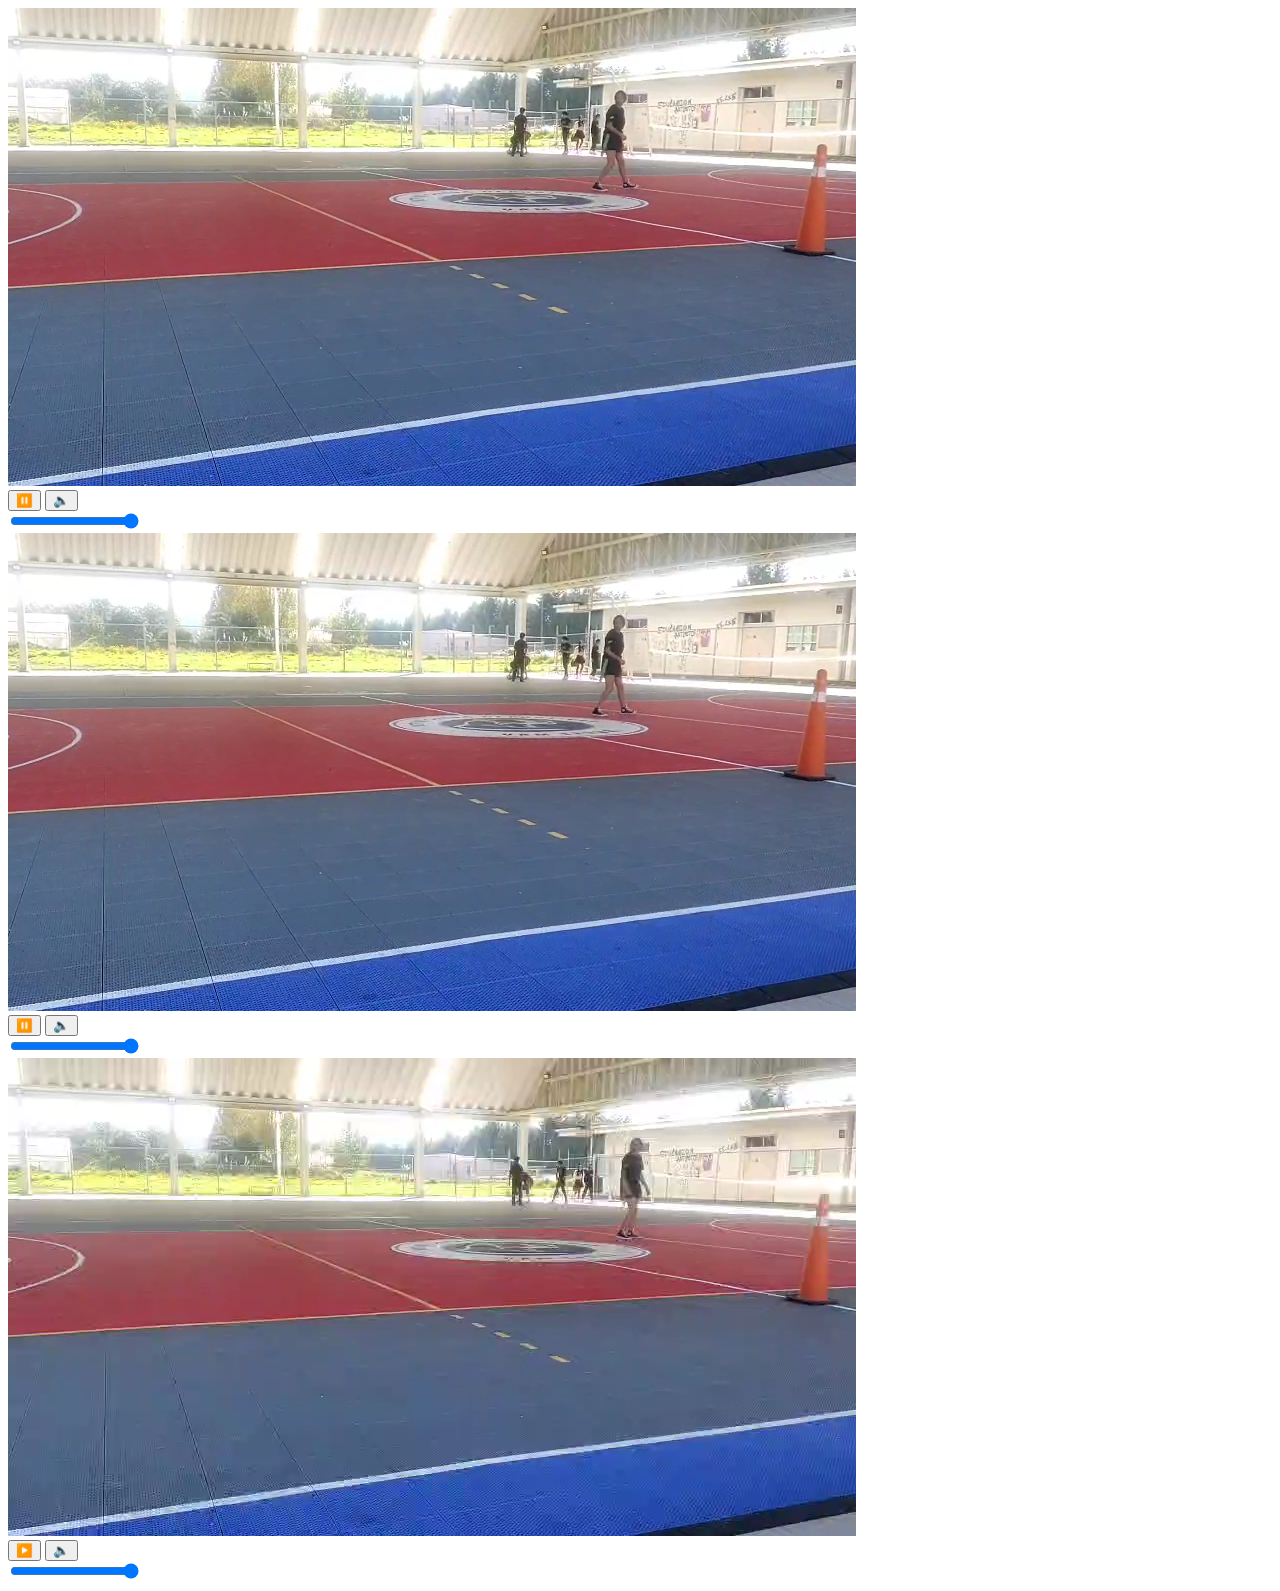
<file: main.html>
<!DOCTYPE html>
<html lang="es">
<head>
  <meta charset="UTF-8">
  <meta name="viewport" content="width=device-width, initial-scale=1.0">
  <title>sinfonia urbana</title>
  <link rel="stylesheet" href="style.css">
</head>
</head>
<body>
  <div class="container-general">

    <!-- Contenedor 1 -->
    <div class="video-container">
      
      <video class="video" autoplay loop muted>
        <source src="assets/basket.mp4" type="video/mp4" />
        Tu navegador no soporta video.
      </video>

      <div class="custom-controls">
        <div class="left-controls">
          <button class="play-btn" aria-label="Play/Pause">▶️</button>
          <button class="mute-btn" aria-label="Silenciar">🔇</button>
        </div>
        <input type="range" class="volume-slider" min="0" max="100" value="50" aria-label="Volumen" />
      </div>
    </div>

    <!-- Contenedor 2 -->
    <div class="video-container">
      
      <video class="video" autoplay loop muted>
        <source src="assets/basket.mp4" type="video/mp4" />
        Tu navegador no soporta video.
      </video>

      <div class="custom-controls">
        <div class="left-controls">
          <button class="play-btn" aria-label="Play/Pause">▶️</button>
          <button class="mute-btn" aria-label="Silenciar">🔇</button>
        </div>
        <input type="range" class="volume-slider" min="0" max="100" value="50" aria-label="Volumen" />
      </div>
    </div>

    <!-- Contenedor 3 -->
    <div class="video-container">
      
      <video class="video" autoplay loop muted>
        <source src="assets/basket.mp4" type="video/mp4" />
        Tu navegador no soporta video.
      </video>

      <div class="custom-controls">
        <div class="left-controls">
          <button class="play-btn" aria-label="Play/Pause">▶️</button>
          <button class="mute-btn" aria-label="Silenciar">🔇</button>
        </div>
        <input type="range" class="volume-slider" min="0" max="100" value="50" aria-label="Volumen" />
      </div>
    </div>

  </div>

  <script>
    // Esperar a que el DOM cargue
    document.addEventListener("DOMContentLoaded", () => {
      // Seleccionamos todos los contenedores que tengan video y controles
      const containers = document.querySelectorAll(".video-container");

      containers.forEach((container) => {
        // buscamos el video y los controles DENTRO del mismo contenedor
        const video = container.querySelector(".video");
        const playBtn = container.querySelector(".play-btn");
        const muteBtn = container.querySelector(".mute-btn");
        const volumeSlider = container.querySelector(".volume-slider");

        // Inicializar el slider con el volumen actual del video
        // (y si el video está muted, lo reflejamos)
        const initialVolume = (video.volume !== undefined) ? Math.round(video.volume * 100) : 50;
        if (volumeSlider) volumeSlider.value = initialVolume;

        // Play / Pause
        if (playBtn && video) {
          const updatePlayIcon = () => {
            playBtn.textContent = video.paused ? "▶️" : "⏸️";
          };

          playBtn.addEventListener("click", () => {
            if (video.paused) video.play();
            else video.pause();
            updatePlayIcon();
          });

          // Actualizar icono si el usuario usa controles nativos o APIs externas
          video.addEventListener("play", updatePlayIcon);
          video.addEventListener("pause", updatePlayIcon);
          updatePlayIcon();
        }

        // Mute / Unmute
        if (muteBtn && video) {
          const updateMuteIcon = () => {
            muteBtn.textContent = video.muted ? "🔈" : "🔇";
          };

          muteBtn.addEventListener("click", () => {
            video.muted = !video.muted;
            updateMuteIcon();
          });

          video.addEventListener("volumechange", updateMuteIcon);
          updateMuteIcon();
        }

        // Control de volumen (slider)
        if (volumeSlider && video) {
          volumeSlider.addEventListener("input", (e) => {
            const val = Number(e.target.value);
            video.volume = val / 100;
            // si el usuario sube volumen, desmuteamos automáticamente
            if (video.muted && val > 0) {
              video.muted = false;
            }
          });

          // sincronizar slider si volumen cambia desde otra parte
          video.addEventListener("volumechange", () => {
            if (!volumeSlider.matches(":active")) {
              volumeSlider.value = Math.round(video.volume * 100);
            }
          });
        }
      });
    });
  </script>
</body>
</html>
</file>
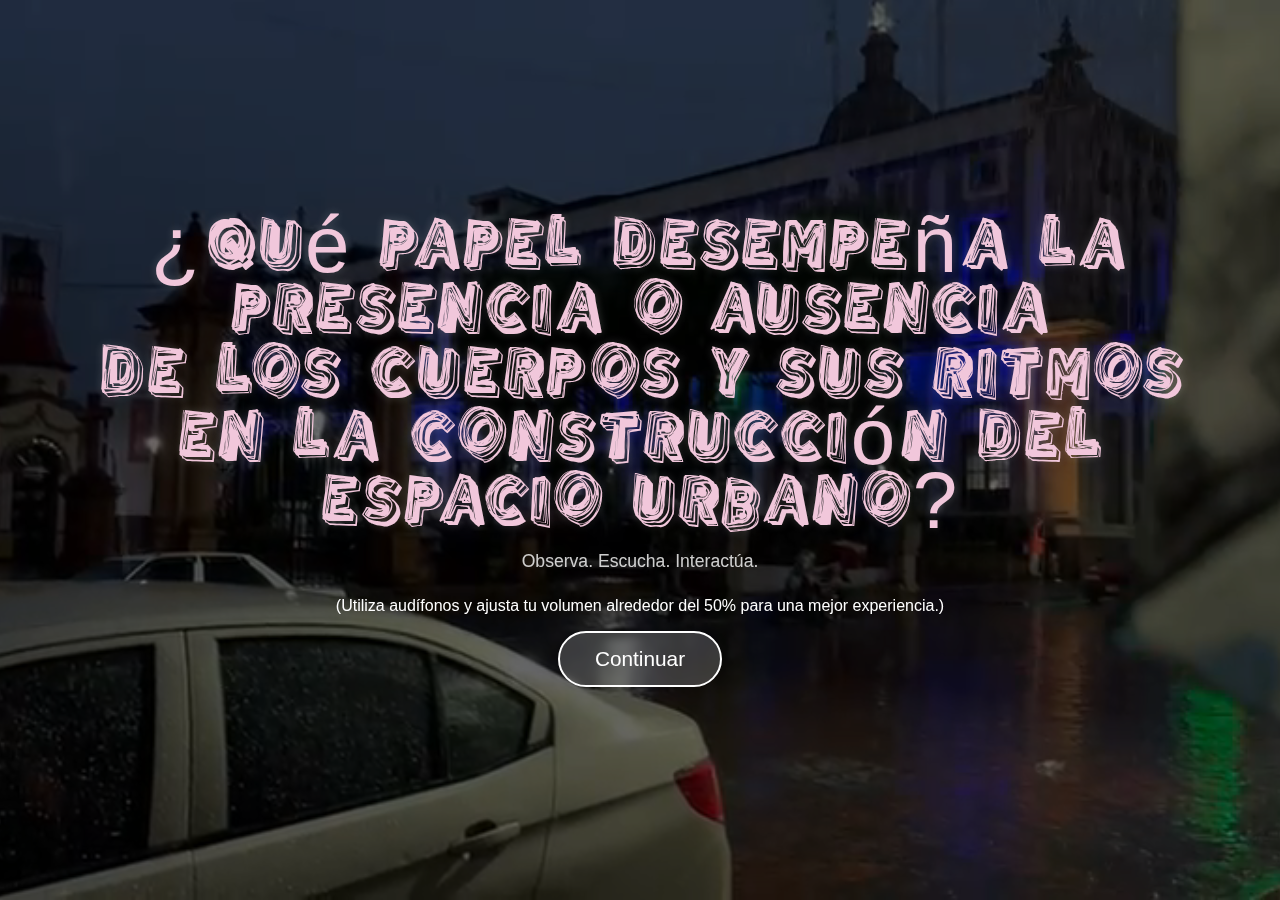
<file: pregunta.html>
<!DOCTYPE html>
<html lang="es">
<head>
    <meta charset="UTF-8">
    <meta name="viewport" content="width=device-width, initial-scale=1.0">
    <title>Pregunta</title>
    <link rel="stylesheet" href="pregunta.css">
</head>

<body class="pregunta">

    <!-- VIDEO DE FONDO -->
    <video class="bg-video" autoplay muted loop playsinline>
        <source src="assets/toluu.mp4" type="video/mp4">
    </video>

    <div class="contenedor-pregunta">
        <h2 class="pregunta-texto">
            ¿Qué papel desempeña la presencia o ausencia<br>
            de los cuerpos y sus ritmos<br>
            en la construcción del espacio urbano?
        </h2>

        <p class="pregunta-sub">
            Observa. Escucha. Interactúa.
        </p>

        <p class="rec">
            (Utiliza audífonos y ajusta tu volumen alrededor del 50% para una mejor experiencia.)
        </p>

        <button id="continuar">Continuar</button>
    </div>

    <script>
        document.getElementById("continuar").addEventListener("click", () => {
            window.location.href = "main.html";
        });
    </script>

</body>
</html>
</file>
<file: style.css>
body {
    background-color: #FFFFFF;
}
</file>
<file: pregunta.css>
@font-face {
    font-family: "ur";
    src: url("assets/ur.ttf") format("truetype");
}

/* VIDEO DE FONDO */
.bg-video {
    position: fixed;
    top: 0;
    left: 0;
    width: 100%;
    height: 100%;
    object-fit: cover;
    z-index: -1;
    filter: brightness(45%);
}

/* BODY */
body.pregunta {
    margin: 0;
    height: 100vh;
    display: flex;
    justify-content: center;
    align-items: center;
    color: white;
    font-family: "Poppins", sans-serif;
}

/* CONTENEDOR */
.contenedor-pregunta {
    text-align: center;
    padding: 20px 40px;
}

/* PREGUNTA */
.pregunta-texto {
    font-family: "ur", sans-serif;
    font-size: 5rem;
    font-weight: normal;
    letter-spacing: 4px;
    line-height: 0.8;
    margin: 0;
    
    color: #f1c7db;
    text-shadow: 0 0 10px rgba(255,255,255,0.2);
    animation: respira 4s ease-in-out infinite;
}

/* Pequeña animación tipo respiración */
@keyframes respira {
    0%, 100% { transform: scale(1);}
    50% { transform: scale(1.03);}
}

/* SUBTÍTULO */
.pregunta-sub {
    font-size: 1.1rem;
    opacity: 0.8;
    margin-bottom: 25px;
}

/* BOTÓN */
#continuar {
    background: rgba(255, 255, 255, 0.2);
    border: 2px solid white;
    border-radius: 30px;
    padding: 14px 35px;
    font-size: 1.3rem;
    color: white;
    cursor: pointer;
    transition: 0.3s;
    backdrop-filter: blur(4px);
}

#continuar:hover {
    background: rgba(255, 255, 255, 0.35);
    transform: scale(1.1);
}
</file>
